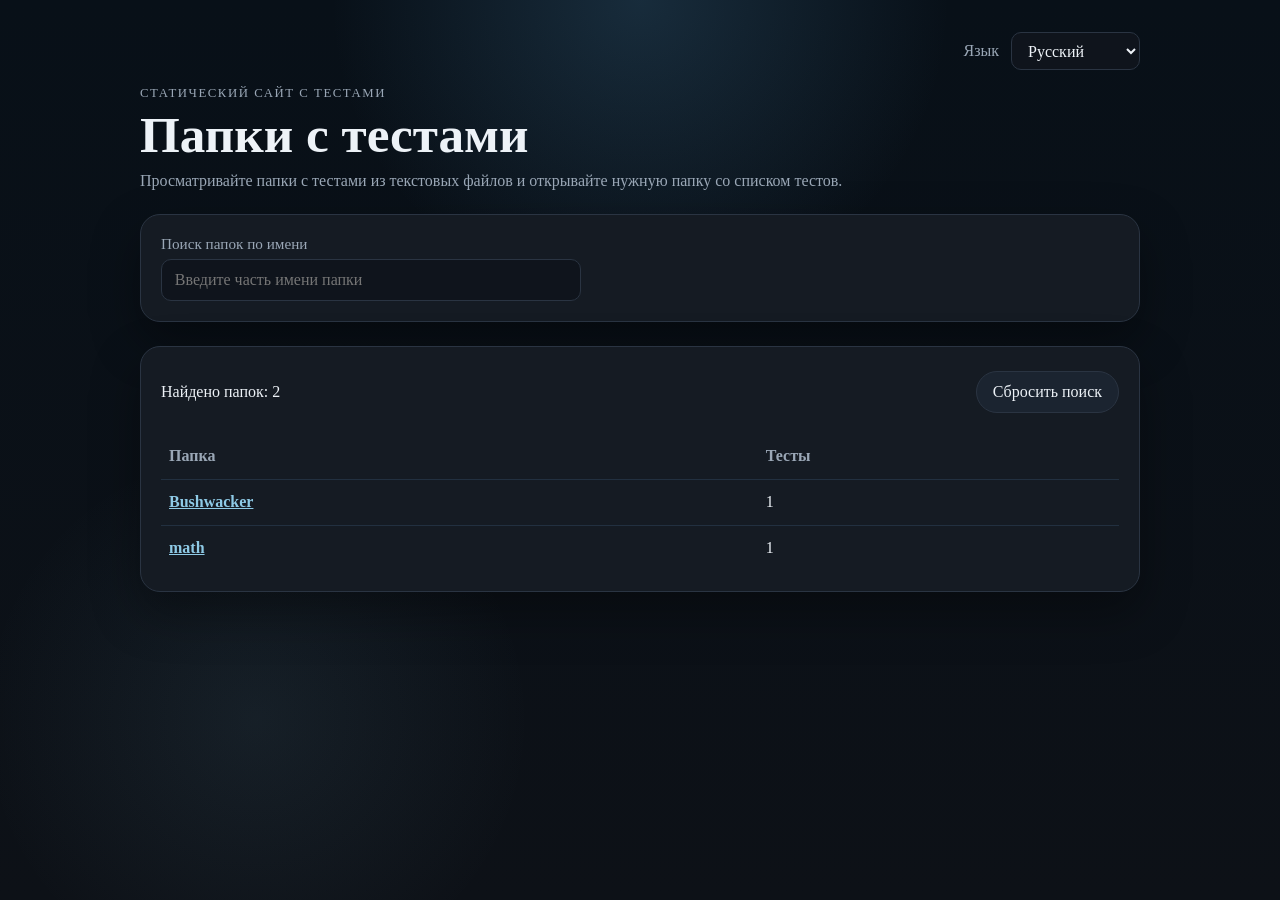
<file: index.html>
<!DOCTYPE html>
<html lang="en">
  <head>
    <meta charset="UTF-8" />
    <meta name="viewport" content="width=device-width, initial-scale=1.0" />
    <title>Quiz Folders</title>
    <link rel="stylesheet" href="./styles.css" />
  </head>
  <body>
    <main class="container">
      <div class="topbar" data-language-switcher></div>
      <header class="page-header">
        <div>
          <p class="eyebrow" data-i18n="siteEyebrow">Static quiz website</p>
          <h1 data-i18n="indexTitle">Quiz Folders</h1>
          <p class="subtitle" data-i18n="indexSubtitle">Browse quiz folders from text files, then open a folder to see its quizzes.</p>
        </div>
      </header>

      <section class="panel controls controls--single">
        <label class="field">
          <span data-i18n="searchFoldersLabel">Search folders by name</span>
          <input id="search-input" type="search" data-i18n-placeholder="searchFoldersPlaceholder" placeholder="Type part of a folder name" />
        </label>
      </section>

      <section class="panel">
        <div class="table-meta">
          <p id="results-summary">Loading folders...</p>
          <button id="reset-filters" class="secondary-button" type="button" data-i18n="resetSearch">Reset search</button>
        </div>

        <div class="table-wrap">
          <table>
            <thead>
              <tr>
                <th data-i18n="folderColumn">Folder</th>
                <th data-i18n="quizzesColumn">Quizzes</th>
              </tr>
            </thead>
            <tbody id="folder-table-body"></tbody>
          </table>
        </div>

        <p id="empty-state" class="empty-state" hidden data-i18n="noFolders">No folders match the current search.</p>
      </section>
    </main>

    <script src="./translations.js" defer></script>
    <script src="./i18n.js" defer></script>
    <script src="./main.js" defer></script>
  </body>
</html>
</file>
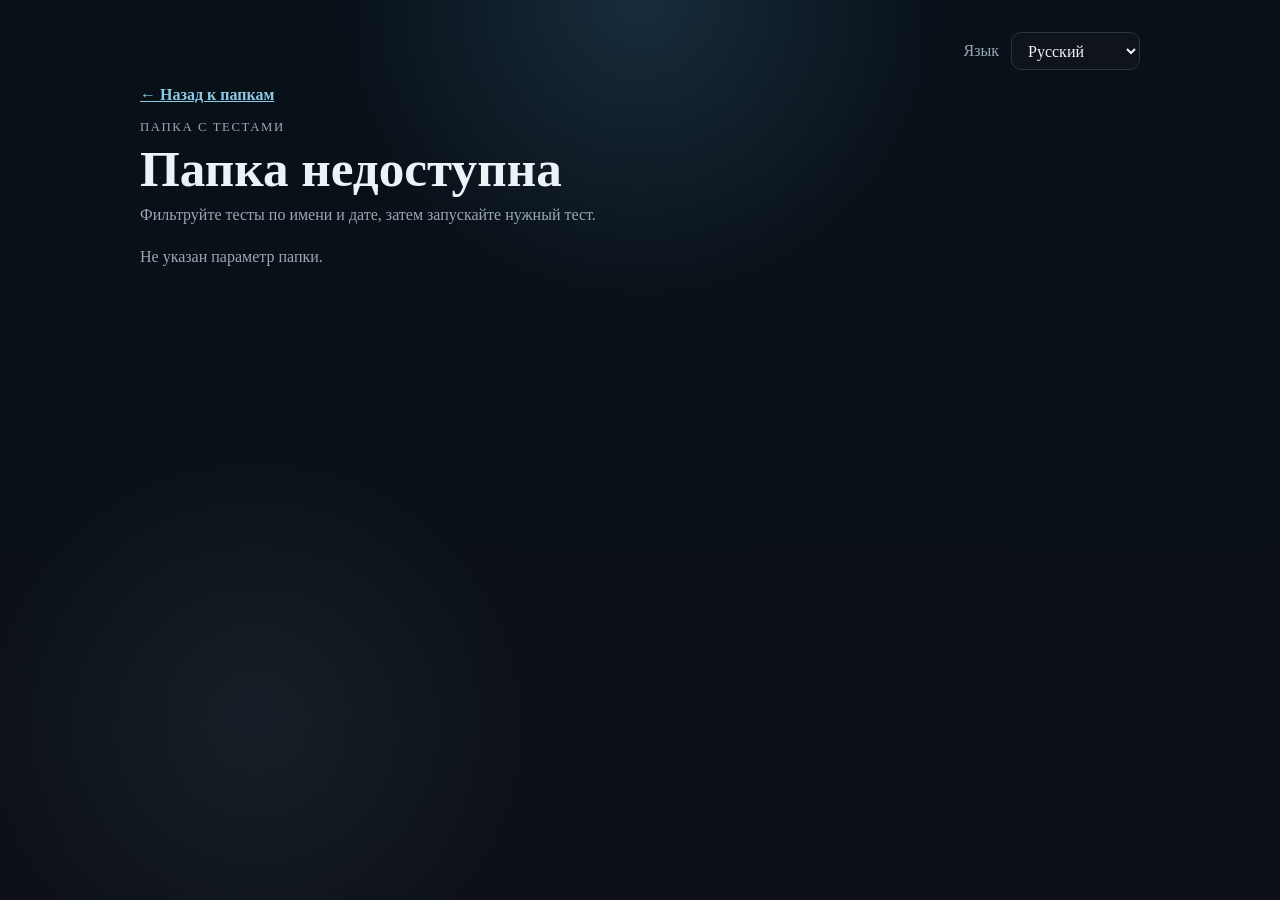
<file: folder.html>
<!DOCTYPE html>
<html lang="en">
  <head>
    <meta charset="UTF-8" />
    <meta name="viewport" content="width=device-width, initial-scale=1.0" />
    <title>Folder Quizzes</title>
    <link rel="stylesheet" href="./styles.css" />
  </head>
  <body>
    <main class="container">
      <div class="topbar" data-language-switcher></div>
      <p><a class="back-link" href="./index.html" data-i18n="backToFolders">← Back to folders</a></p>

      <header class="page-header">
        <div>
          <p class="eyebrow" data-i18n="folderEyebrow">Quiz folder</p>
          <h1 id="folder-title">Loading...</h1>
          <p class="subtitle" data-i18n="folderSubtitle">Filter quizzes by name and date, then start any quiz.</p>
        </div>
      </header>

      <p id="folder-error" class="empty-state" hidden></p>

      <section id="folder-content" hidden>
        <section class="panel controls">
          <label class="field">
            <span data-i18n="searchByName">Search by name</span>
            <input id="search-input" type="search" data-i18n-placeholder="searchQuizzesPlaceholder" placeholder="Type part of a quiz name" />
          </label>

          <label class="field">
            <span data-i18n="fromDate">From date</span>
            <input id="date-from" type="date" />
          </label>

          <label class="field">
            <span data-i18n="toDate">To date</span>
            <input id="date-to" type="date" />
          </label>

          <label class="field">
            <span data-i18n="sortByDate">Sort by date</span>
            <select id="sort-order">
              <option value="desc" data-i18n="newestFirst">Newest first</option>
              <option value="asc" data-i18n="oldestFirst">Oldest first</option>
            </select>
          </label>
        </section>

        <section class="panel">
          <div class="table-meta">
            <p id="results-summary">Loading quizzes...</p>
            <button id="reset-filters" class="secondary-button" type="button" data-i18n="resetFilters">Reset filters</button>
          </div>

          <div class="table-wrap">
            <table>
              <thead>
                <tr>
                  <th data-i18n="dateColumn">Date</th>
                  <th data-i18n="quizNameColumn">Quiz name</th>
                </tr>
              </thead>
              <tbody id="quiz-table-body"></tbody>
            </table>
          </div>

          <p id="empty-state" class="empty-state" hidden data-i18n="noQuizzes">No quizzes match the current filters.</p>

          <footer class="pagination">
            <button id="prev-page" class="secondary-button" type="button" data-i18n="previous">Previous</button>
            <span id="page-label">Page 1</span>
            <button id="next-page" class="secondary-button" type="button" data-i18n="next">Next</button>
          </footer>
        </section>
      </section>
    </main>

    <script src="./translations.js" defer></script>
    <script src="./i18n.js" defer></script>
    <script src="./folder.js" defer></script>
  </body>
</html>
</file>
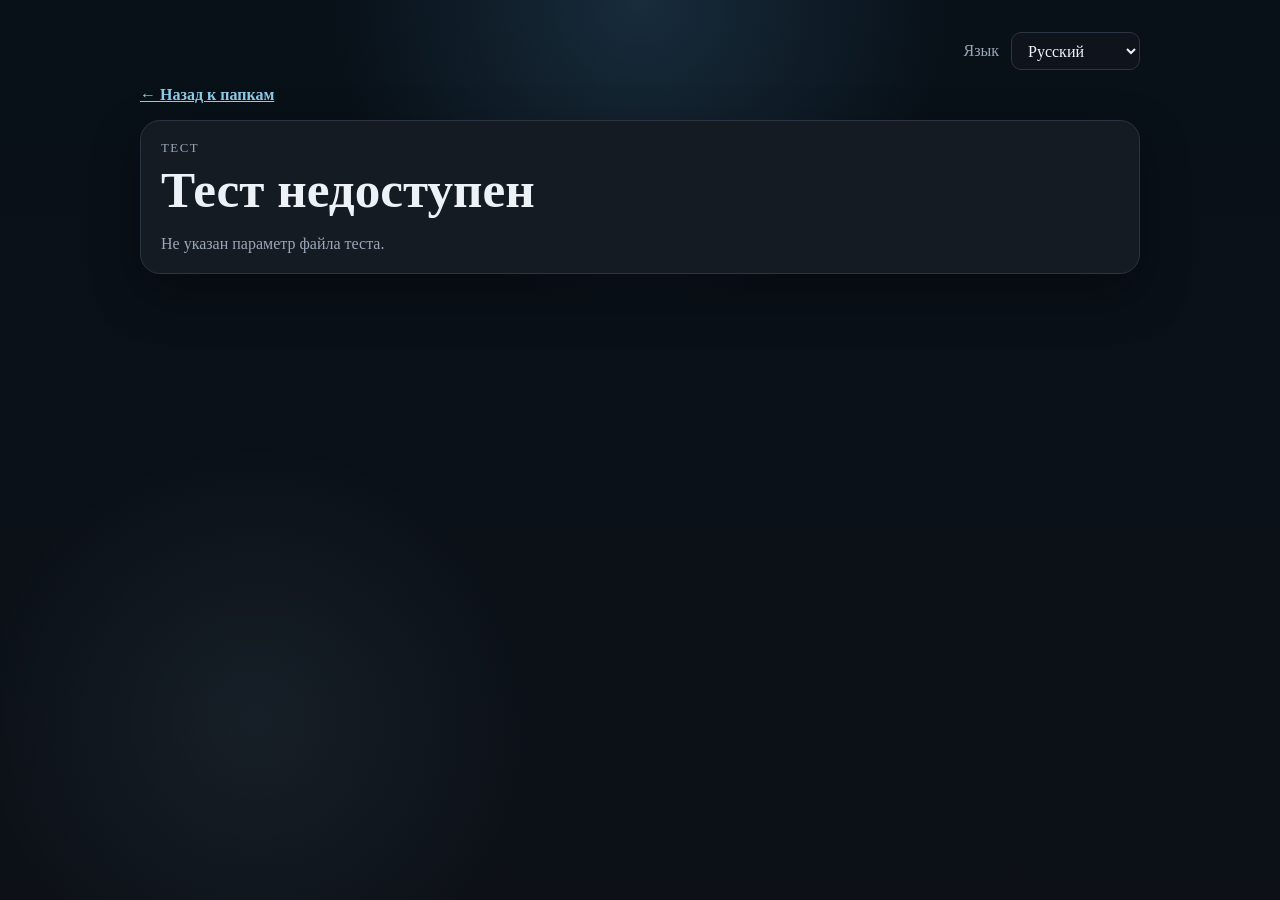
<file: quiz.html>
<!DOCTYPE html>
<html lang="en">
  <head>
    <meta charset="UTF-8" />
    <meta name="viewport" content="width=device-width, initial-scale=1.0" />
    <title>Take Quiz</title>
    <link rel="stylesheet" href="./styles.css" />
  </head>
  <body>
    <main class="container">
      <div class="topbar" data-language-switcher></div>
      <p><a class="back-link" href="./index.html" data-i18n="backToCatalog">← Back to folders</a></p>

      <section class="panel">
        <div id="quiz-header">
          <p class="eyebrow" data-i18n="quizEyebrow">Quiz</p>
          <h1 id="quiz-title">Loading...</h1>
          <p id="quiz-date" class="subtitle"></p>
        </div>

        <p id="quiz-error" class="empty-state" hidden></p>

        <form id="quiz-form" hidden>
          <div id="quiz-questions" class="quiz-questions"></div>
          <div class="submit-row">
            <button class="primary-button" type="submit" data-i18n="finishQuiz">Finish quiz</button>
          </div>
        </form>

        <section id="quiz-results" hidden></section>
      </section>
    </main>

    <script src="./translations.js" defer></script>
    <script src="./i18n.js" defer></script>
    <script src="./quiz.js" defer></script>
  </body>
</html>
</file>
<file: styles.css>
:root {
  color-scheme: dark;
  --bg: #0d1117;
  --panel: #151b23;
  --panel-border: #2a3442;
  --ink: #edf2f7;
  --muted: #9aa7b6;
  --accent: #4f8fba;
  --accent-strong: #8ecae6;
  --danger: #ff7b72;
  --success: #7ee787;
  --shadow: 0 20px 48px rgba(0, 0, 0, 0.35);
}

* {
  box-sizing: border-box;
}

body {
  margin: 0;
  min-height: 100vh;
  font-family: Georgia, "Times New Roman", serif;
  color: var(--ink);
  background:
    radial-gradient(circle at top, rgba(79, 143, 186, 0.22), transparent 28%),
    radial-gradient(circle at 20% 80%, rgba(142, 202, 230, 0.08), transparent 22%),
    linear-gradient(180deg, #081018 0%, var(--bg) 100%);
}

a {
  color: var(--accent-strong);
}

button,
input,
select {
  font: inherit;
}

.container {
  width: min(1000px, calc(100% - 2rem));
  margin: 0 auto;
  padding: 2rem 0 3rem;
}

.topbar {
  display: flex;
  justify-content: flex-end;
  margin-bottom: 1rem;
}

.language-switcher {
  display: flex;
  align-items: center;
  gap: 0.75rem;
  color: var(--muted);
}

.language-switcher select {
  min-height: 38px;
  border: 1px solid var(--panel-border);
  border-radius: 10px;
  padding: 0.45rem 0.75rem;
  color: var(--ink);
  background: #0f141c;
}

.page-header {
  margin-bottom: 1.5rem;
}

.page-header h1,
#quiz-title {
  margin: 0.25rem 0 0;
  font-size: clamp(2rem, 5vw, 3.2rem);
}

.eyebrow {
  margin: 0;
  text-transform: uppercase;
  letter-spacing: 0.12em;
  font-size: 0.8rem;
  color: var(--muted);
}

.subtitle {
  margin: 0.5rem 0 0;
  color: var(--muted);
}

.panel {
  background: var(--panel);
  border: 1px solid var(--panel-border);
  border-radius: 20px;
  box-shadow: var(--shadow);
  padding: 1.25rem;
}

.controls {
  display: grid;
  grid-template-columns: repeat(auto-fit, minmax(180px, 1fr));
  gap: 1rem;
  margin-bottom: 1.5rem;
}

.controls--single {
  grid-template-columns: minmax(240px, 420px);
}

.field {
  display: flex;
  flex-direction: column;
  gap: 0.4rem;
}

.field span {
  font-size: 0.95rem;
  color: var(--muted);
}

.field input,
.field select {
  min-height: 42px;
  border: 1px solid var(--panel-border);
  border-radius: 10px;
  padding: 0.65rem 0.8rem;
  color: var(--ink);
  background: #0f141c;
}

.table-meta,
.pagination,
.submit-row {
  display: flex;
  align-items: center;
  justify-content: space-between;
  gap: 1rem;
}

.table-wrap {
  overflow-x: auto;
  margin-top: 1rem;
}

table {
  width: 100%;
  border-collapse: collapse;
}

th,
td {
  padding: 0.85rem 0.5rem;
  border-bottom: 1px solid #223040;
  text-align: left;
}

th {
  color: var(--muted);
  font-weight: 600;
}

tbody tr:last-child td {
  border-bottom: none;
}

.quiz-link {
  font-weight: 600;
  text-decoration-thickness: 1px;
}

.primary-button,
.secondary-button {
  min-height: 42px;
  padding: 0.65rem 1rem;
  border-radius: 999px;
  border: 1px solid transparent;
  cursor: pointer;
}

.primary-button {
  color: #fff;
  background: var(--accent);
}

.secondary-button {
  color: var(--ink);
  background: #1b2430;
  border-color: var(--panel-border);
}

.secondary-button:disabled,
.primary-button:disabled {
  opacity: 0.5;
  cursor: not-allowed;
}

.pagination {
  margin-top: 1rem;
}

.empty-state {
  margin: 1rem 0 0;
  color: var(--muted);
}

.back-link {
  font-weight: 600;
}

.quiz-questions {
  display: grid;
  gap: 1rem;
  margin-top: 1.5rem;
}

.question-card {
  border: 1px solid #223040;
  border-radius: 16px;
  padding: 1rem;
  background: #0f141c;
}

.question-card h2 {
  margin: 0 0 0.85rem;
  font-size: 1.15rem;
}

.answer-list {
  display: grid;
  gap: 0.65rem;
}

.answer-option {
  display: flex;
  gap: 0.75rem;
  align-items: flex-start;
  padding: 0.55rem 0.65rem;
  border-radius: 12px;
}

.answer-option input {
  margin-top: 0.15rem;
}

.match-grid {
  display: grid;
  grid-template-columns: minmax(0, 1fr) minmax(220px, 1fr);
  gap: 0.75rem 1rem;
  align-items: start;
}

.match-grid-heading {
  font-size: 0.85rem;
  text-transform: uppercase;
  letter-spacing: 0.08em;
  color: var(--muted);
}

.match-left,
.match-right {
  min-height: 48px;
  padding: 0.7rem 0.8rem;
  border: 1px solid #223040;
  border-radius: 12px;
  background: rgba(255, 255, 255, 0.02);
}

.match-select {
  width: 100%;
  min-height: 42px;
  border: 1px solid var(--panel-border);
  border-radius: 10px;
  padding: 0.65rem 0.8rem;
  color: var(--ink);
  background: #0f141c;
}

.match-right.correct {
  border-color: rgba(126, 231, 135, 0.5);
  background: rgba(126, 231, 135, 0.1);
}

.match-right.wrong {
  border-color: rgba(255, 123, 114, 0.5);
  background: rgba(255, 123, 114, 0.1);
}

.match-feedback {
  margin: 0.55rem 0 0;
  font-size: 0.95rem;
}

.match-feedback.correct {
  color: var(--success);
}

.match-feedback.wrong {
  color: var(--danger);
}

.answer-option.correct {
  background: rgba(126, 231, 135, 0.16);
}

.answer-option.wrong {
  background: rgba(255, 123, 114, 0.16);
}

.question-status {
  margin: 0.85rem 0 0;
  font-weight: 600;
}

.question-status.correct {
  color: var(--success);
}

.question-status.wrong {
  color: var(--danger);
}

#quiz-results {
  margin-top: 1.5rem;
  padding-top: 1rem;
  border-top: 1px solid #223040;
}

@media (max-width: 640px) {
  .container {
    width: min(1000px, calc(100% - 1rem));
    padding-top: 1rem;
  }

  .panel {
    padding: 1rem;
  }

  .table-meta,
  .pagination,
  .submit-row {
    flex-direction: column;
    align-items: stretch;
  }

  .match-grid {
    grid-template-columns: 1fr;
  }

  .match-grid-heading {
    display: none;
  }
}
</file>
